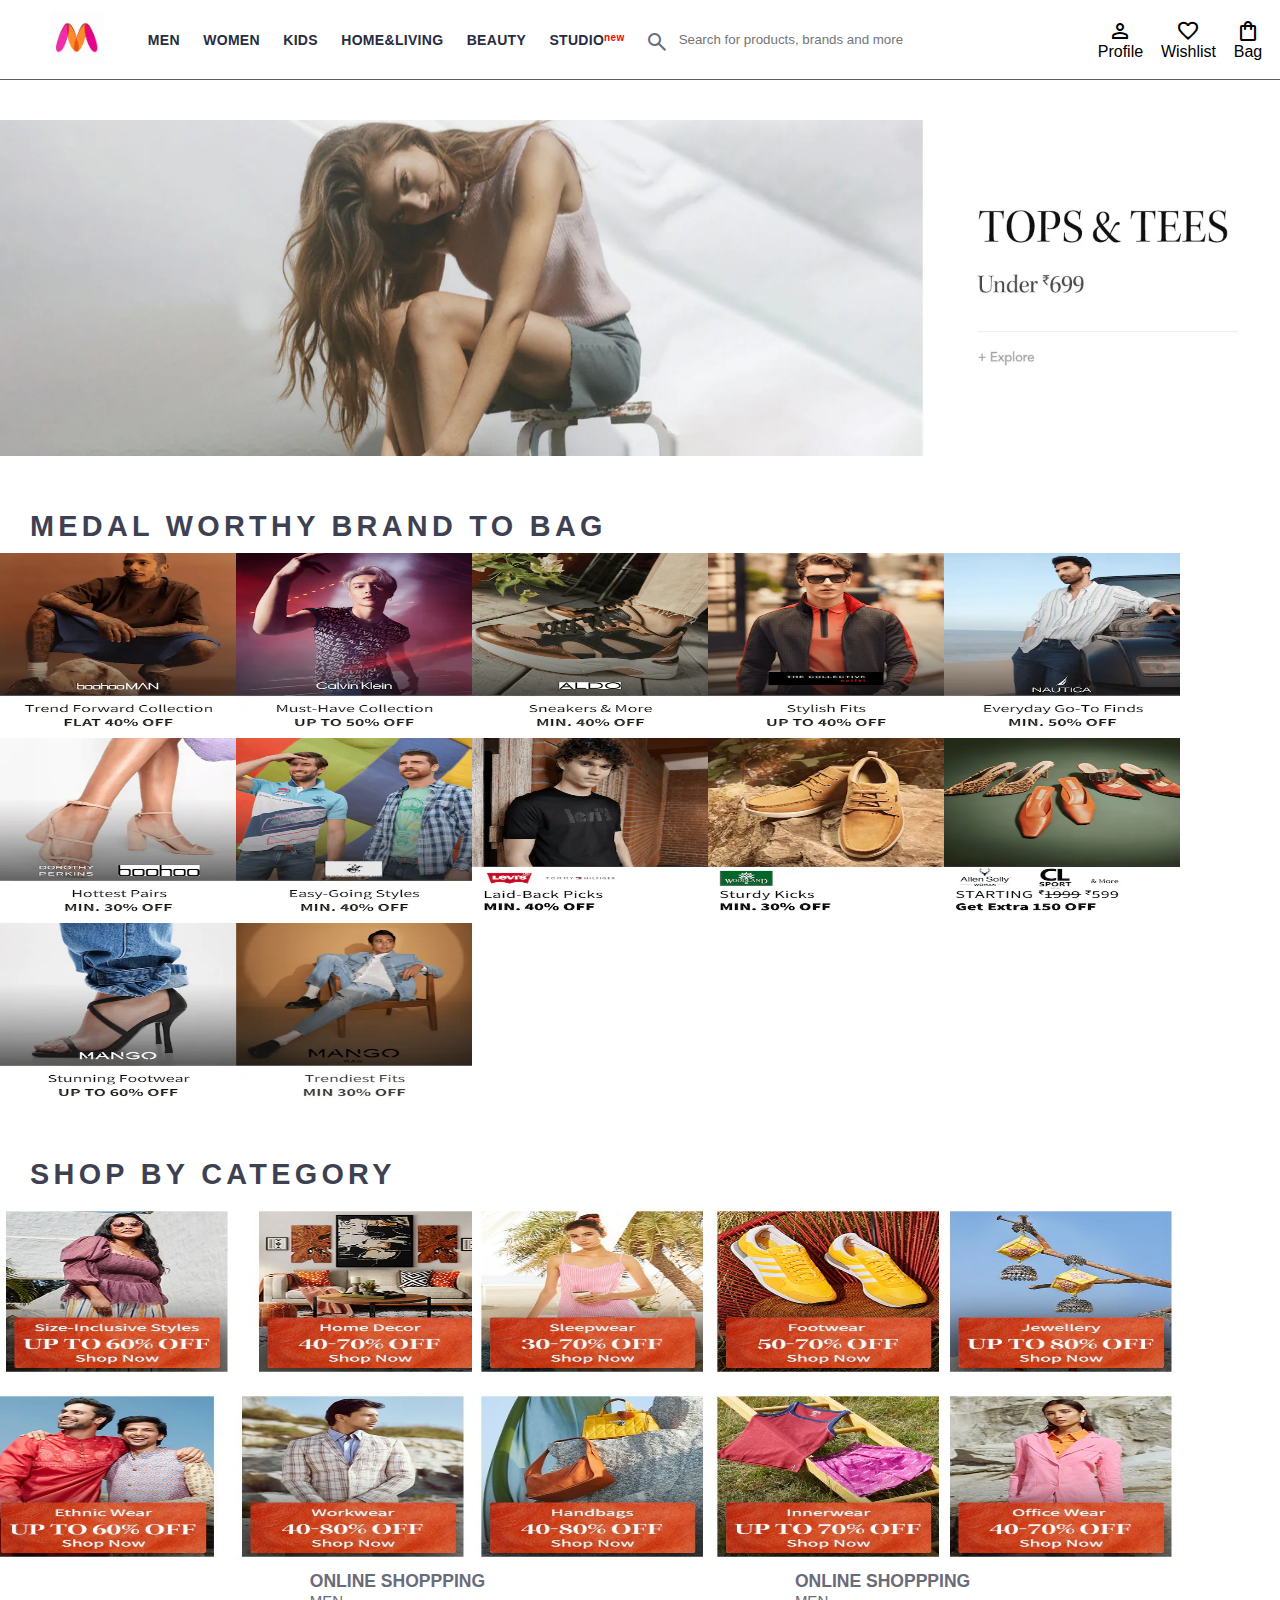
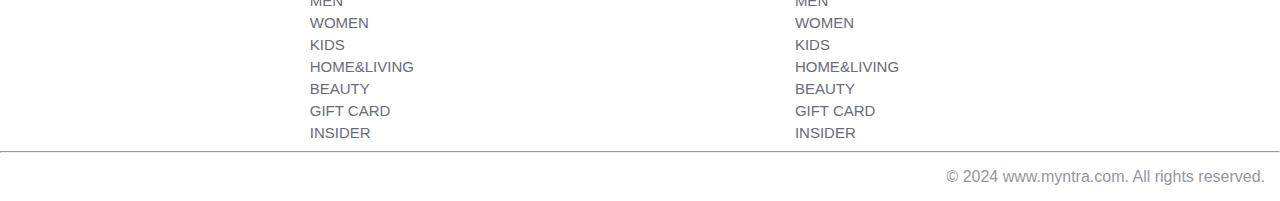
<file: index.html>
<!DOCTYPE html>
<html lang="en">
<head>

    <meta charset="UTF-8">
    <meta name="viewport" content="width=device-width, initial-scale=1.0">
    <title>myntra clone</title>
    <link rel="stylesheet" href="style.css">
    <link rel="stylesheet" href="https://fonts.googleapis.com/css2?family=Material+Symbols+Outlined:opsz,wght,FILL,GRAD@20..48,100..700,0..1,-50..200" />
</head>
<body>
    <header>
        <div class="logo_container">
            <a href="#"><image class="myntra_home" src="download.jpeg"alt="myntra_home"</a>
        </div>
        <nav class="nav_bar">
            <a href="#">MEN</a>
            <a href="#">WOMEN</a>
            <a href="#">KIDS </a>
            <a href="#">HOME&LIVING </a>
            <a href="#">BEAUTY </a>
            <a href="#">STUDIO <sup>new</sup></a>
      
        </nav>

        <div class="search_bar">
            
            <span class="material-symbols-outlined search_icon">
                search
                </span>
            <input  class="search_input" placeholder="Search for products, brands and more">
        </div>
        <div class="action_bar">
        <div class="action_container">
        <span class="material-symbols-outlined "> person</span>
        <span class="action_name">Profile</span>
        </div>

        <div class="action_container">
        <span class="material-symbols-outlined action_icon">
            favorite
            </span>
        <span class="action_name">Wishlist</span>
        </div>

        <div class="action_container">
        <span class="material-symbols-outlined action_icon"> shopping_bag </span>
        <span class="action_name">Bag</span>
        </div>

        </div>
    </header>
    <main>
    <div class="banner_container">
        <img class="banner_image" src="banner.jpg" alt="main banner">
    </div>
    <div class="category_heading">medal worthy brand to bag</div>
    <div class="category_item">
        
        
        <a href="#"><img class="offer_image" src="1.png" alt="offer_image" ></a>
        <a href="#"><img class="offer_image" src="2.png" alt="offer_image" ></a>
        <a href="#"><img class="offer_image" src="3.png" alt="offer_image" ></a>
        <a href="#"><img class="offer_image" src="4.png" alt="offer_image" ></a>
        <a href="#"><img class="offer_image" src="5.png" alt="offer_image" ></a>
        <a href="#"><img class="offer_image" src="6.png" alt="offer_image" ></a>
        <a href="#"><img class="offer_image" src="7.png" alt="offer_image" ></a>
        <a href="#"><img class="offer_image" src="8.png" alt="offer_image" ></a>
        <a href="#"><img class="offer_image" src="9.png" alt="offer_image" ></a>
        <a href="#"><img class="offer_image" src="10.png" alt="offer_image" ></a>
        <a href="#"><img class="offer_image" src="11.png" alt="offer_image" ></a>
        <a href="#"><img class="offer_image" src="12.png" alt="offer_image" ></a>
    </div>
        
    
    <div class="category_heading">SHOP BY CATEGORY</div>
    <div class="category_item">
    
        
        
        <a href="#"><img class="category_image" src="1.jpg" alt="category_image" ></a>
        <a href="#"><img class="category_image" src="2.jpg" alt="category_image" ></a>
        <a href="#"><img class="category_image" src="3.jpg" alt="category_image" ></a>
        <a href="#"><img class="category_image" src="4.jpg" alt="category_image" ></a>
        <a href="#"><img class="category_image" src="5.jpg" alt="category_image" ></a>
        <a href="#"><img class="category_image" src="6.jpg" alt="category_image" ></a>
        <a href="#"><img class="category_image" src="7.jpg" alt="category_image" ></a>
        <a href="#"><img class="category_image" src="8.jpg" alt="category_image" ></a>
        <a href="#"><img class="category_image" src="9.jpg" alt="category_image" ></a>
        <a href="#"><img class="category_image" src="10.jpg" alt="category_image" ></a>
        
        
    </div>
    </main>
    <footer>
        <div class="footer_container">
        <div class="footer_column">
            <h3>ONLINE SHOPPPING</h3>
            <a href="#">MEN</a>
            <a href="#">WOMEN</a>
            <a href="#">KIDS </a>
            <a href="#">HOME&LIVING </a>
            <a href="#">BEAUTY </a>
            <a href="#">GIFT CARD</a>
            <a href="#">INSIDER</a>


        </div>
        <div class="footer_column">
            <h3>ONLINE SHOPPPING</h3>
            <a href="#">MEN</a>
            <a href="#">WOMEN</a>
            <a href="#">KIDS </a>
            <a href="#">HOME&LIVING </a>
            <a href="#">BEAUTY </a>
            <a href="#">GIFT CARD</a>
            <a href="#">INSIDER</a>
        </div>
        </div>
        <hr>
        <div class="copyright">
            © 2024 www.myntra.com. All rights reserved.
        </div>

    </footer>
</body>
</html>
</file>
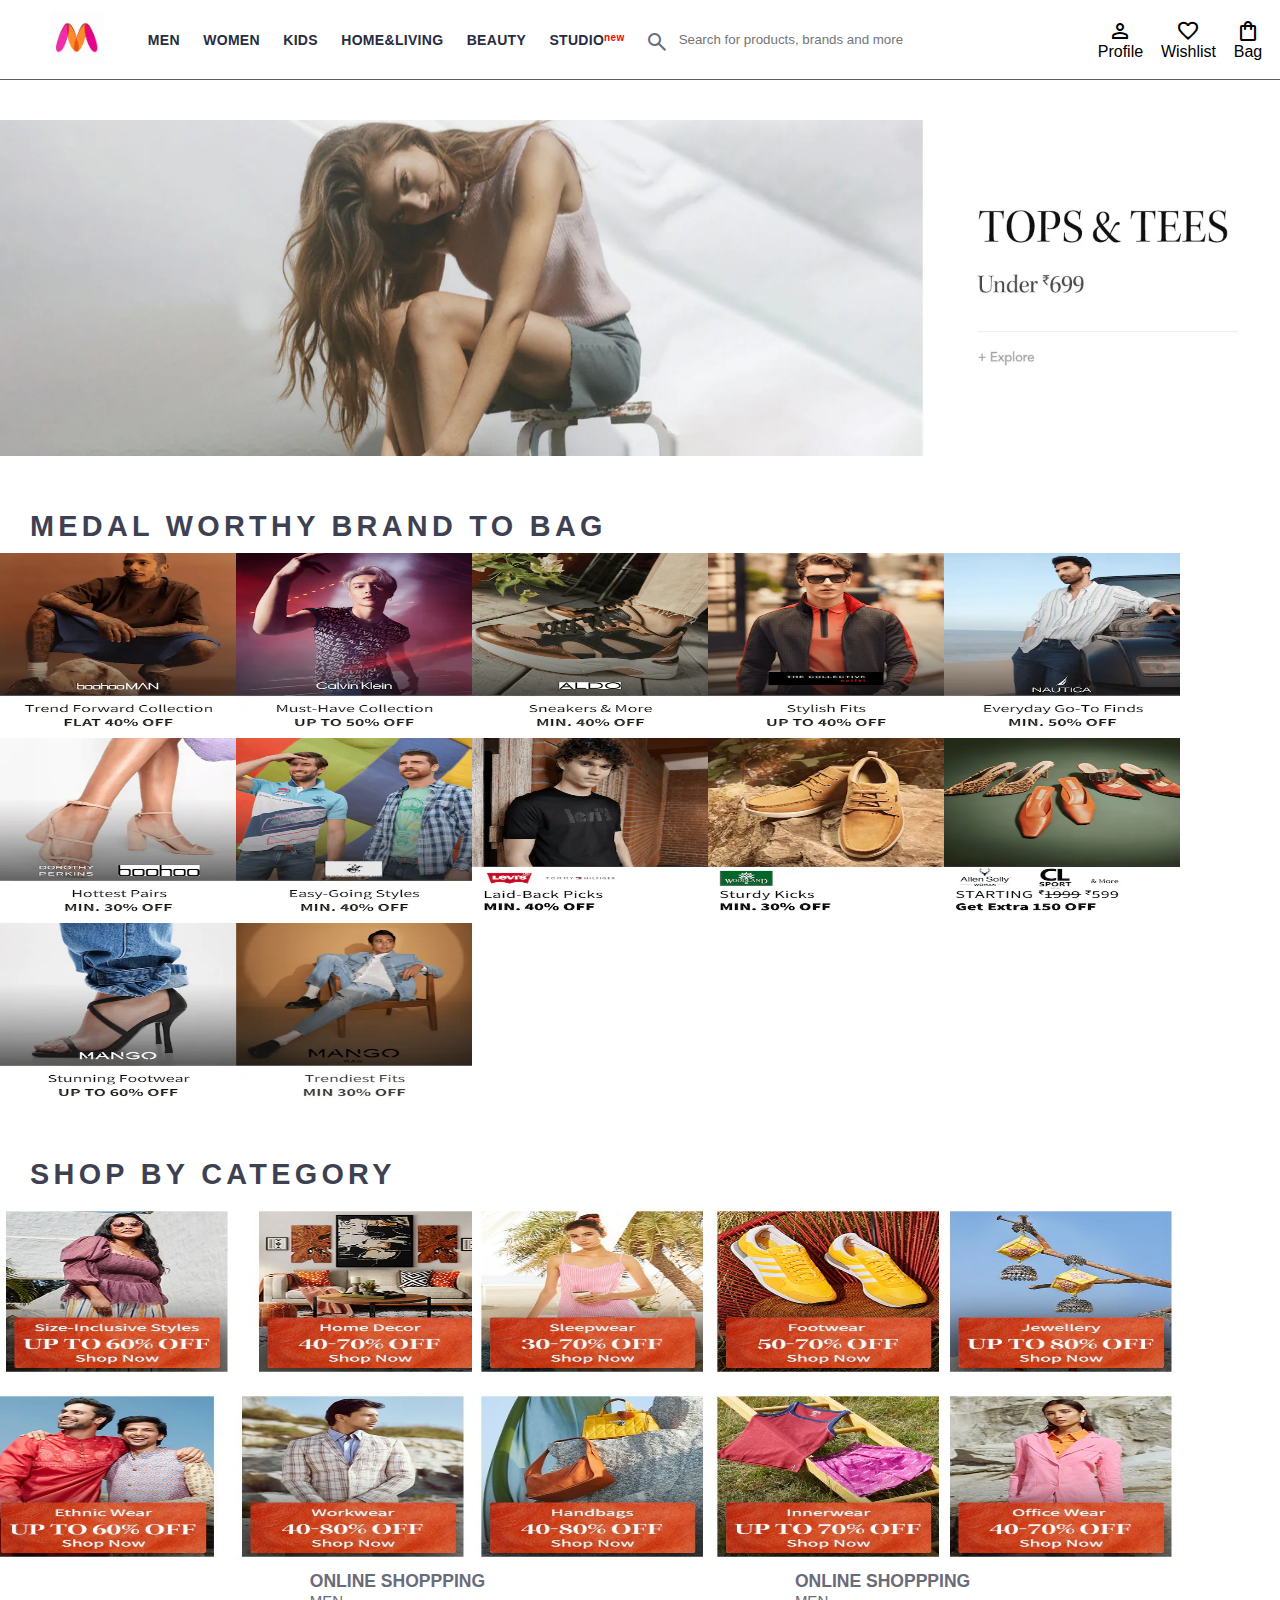
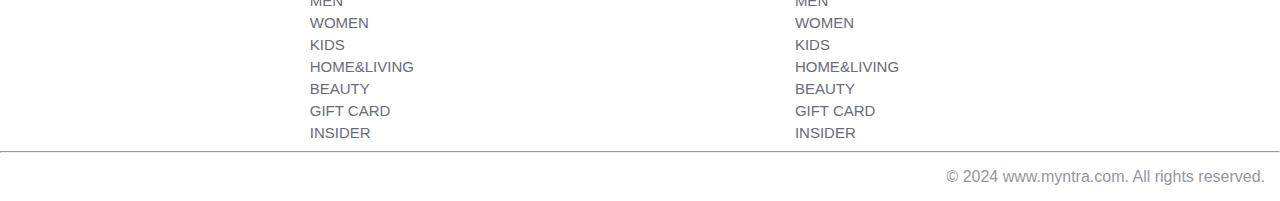
<file: index[1].html>
<!DOCTYPE html>
<html lang="en">
<head>

    <meta charset="UTF-8">
    <meta name="viewport" content="width=device-width, initial-scale=1.0">
    <title>myntra clone</title>
    <link rel="stylesheet" href="style.css">
    <link rel="stylesheet" href="https://fonts.googleapis.com/css2?family=Material+Symbols+Outlined:opsz,wght,FILL,GRAD@20..48,100..700,0..1,-50..200" />
</head>
<body>
    <header>
        <div class="logo_container">
            <a href="#"><image class="myntra_home" src="download.jpeg"alt="myntra_home"</a>
        </div>
        <nav class="nav_bar">
            <a href="#">MEN</a>
            <a href="#">WOMEN</a>
            <a href="#">KIDS </a>
            <a href="#">HOME&LIVING </a>
            <a href="#">BEAUTY </a>
            <a href="#">STUDIO <sup>new</sup></a>
      
        </nav>

        <div class="search_bar">
            
            <span class="material-symbols-outlined search_icon">
                search
                </span>
            <input  class="search_input" placeholder="Search for products, brands and more">
        </div>
        <div class="action_bar">
        <div class="action_container">
        <span class="material-symbols-outlined "> person</span>
        <span class="action_name">Profile</span>
        </div>

        <div class="action_container">
        <span class="material-symbols-outlined action_icon">
            favorite
            </span>
        <span class="action_name">Wishlist</span>
        </div>

        <div class="action_container">
        <span class="material-symbols-outlined action_icon"> shopping_bag </span>
        <span class="action_name">Bag</span>
        </div>

        </div>
    </header>
    <main>
    <div class="banner_container">
        <img class="banner_image" src="banner.jpg" alt="main banner">
    </div>
    <div class="category_heading">medal worthy brand to bag</div>
    <div class="category_item">
        
        
        <a href="#"><img class="offer_image" src="1.png" alt="offer_image" ></a>
        <a href="#"><img class="offer_image" src="2.png" alt="offer_image" ></a>
        <a href="#"><img class="offer_image" src="3.png" alt="offer_image" ></a>
        <a href="#"><img class="offer_image" src="4.png" alt="offer_image" ></a>
        <a href="#"><img class="offer_image" src="5.png" alt="offer_image" ></a>
        <a href="#"><img class="offer_image" src="6.png" alt="offer_image" ></a>
        <a href="#"><img class="offer_image" src="7.png" alt="offer_image" ></a>
        <a href="#"><img class="offer_image" src="8.png" alt="offer_image" ></a>
        <a href="#"><img class="offer_image" src="9.png" alt="offer_image" ></a>
        <a href="#"><img class="offer_image" src="10.png" alt="offer_image" ></a>
        <a href="#"><img class="offer_image" src="11.png" alt="offer_image" ></a>
        <a href="#"><img class="offer_image" src="12.png" alt="offer_image" ></a>
    </div>
        
    
    <div class="category_heading">SHOP BY CATEGORY</div>
    <div class="category_item">
    
        
        
        <a href="#"><img class="category_image" src="1.jpg" alt="category_image" ></a>
        <a href="#"><img class="category_image" src="2.jpg" alt="category_image" ></a>
        <a href="#"><img class="category_image" src="3.jpg" alt="category_image" ></a>
        <a href="#"><img class="category_image" src="4.jpg" alt="category_image" ></a>
        <a href="#"><img class="category_image" src="5.jpg" alt="category_image" ></a>
        <a href="#"><img class="category_image" src="6.jpg" alt="category_image" ></a>
        <a href="#"><img class="category_image" src="7.jpg" alt="category_image" ></a>
        <a href="#"><img class="category_image" src="8.jpg" alt="category_image" ></a>
        <a href="#"><img class="category_image" src="9.jpg" alt="category_image" ></a>
        <a href="#"><img class="category_image" src="10.jpg" alt="category_image" ></a>
        
        
    </div>
    </main>
    <footer>
        <div class="footer_container">
        <div class="footer_column">
            <h3>ONLINE SHOPPPING</h3>
            <a href="#">MEN</a>
            <a href="#">WOMEN</a>
            <a href="#">KIDS </a>
            <a href="#">HOME&LIVING </a>
            <a href="#">BEAUTY </a>
            <a href="#">GIFT CARD</a>
            <a href="#">INSIDER</a>


        </div>
        <div class="footer_column">
            <h3>ONLINE SHOPPPING</h3>
            <a href="#">MEN</a>
            <a href="#">WOMEN</a>
            <a href="#">KIDS </a>
            <a href="#">HOME&LIVING </a>
            <a href="#">BEAUTY </a>
            <a href="#">GIFT CARD</a>
            <a href="#">INSIDER</a>
        </div>
        </div>
        <hr>
        <div class="copyright">
            © 2024 www.myntra.com. All rights reserved.
        </div>

    </footer>
<!-- Code injected by live-server -->
<script>
	// <![CDATA[  <-- For SVG support
	if ('WebSocket' in window) {
		(function () {
			function refreshCSS() {
				var sheets = [].slice.call(document.getElementsByTagName("link"));
				var head = document.getElementsByTagName("head")[0];
				for (var i = 0; i < sheets.length; ++i) {
					var elem = sheets[i];
					var parent = elem.parentElement || head;
					parent.removeChild(elem);
					var rel = elem.rel;
					if (elem.href && typeof rel != "string" || rel.length == 0 || rel.toLowerCase() == "stylesheet") {
						var url = elem.href.replace(/(&|\?)_cacheOverride=\d+/, '');
						elem.href = url + (url.indexOf('?') >= 0 ? '&' : '?') + '_cacheOverride=' + (new Date().valueOf());
					}
					parent.appendChild(elem);
				}
			}
			var protocol = window.location.protocol === 'http:' ? 'ws://' : 'wss://';
			var address = protocol + window.location.host + window.location.pathname + '/ws';
			var socket = new WebSocket(address);
			socket.onmessage = function (msg) {
				if (msg.data == 'reload') window.location.reload();
				else if (msg.data == 'refreshcss') refreshCSS();
			};
			if (sessionStorage && !sessionStorage.getItem('IsThisFirstTime_Log_From_LiveServer')) {
				console.log('Live reload enabled.');
				sessionStorage.setItem('IsThisFirstTime_Log_From_LiveServer', true);
			}
		})();
	}
	else {
		console.error('Upgrade your browser. This Browser is NOT supported WebSocket for Live-Reloading.');
	}
	// ]]>
</script>
</body>
</html>
</file>
<file: style.css>
*{
    margin:0;
    padding:0;
    font-family: Assistant,-apple-system,BlinkMacSystemFont,Segoe UI,Roboto,Helvetica,Arial,sans-serif;
    box-sizing: border-box;

} 
header{


    display:flex ;
    background-color:white;
    height: 80px;
    justify-content:space-between;
    align-items: center;
    border-bottom: 1px solid#605d5d;

}
.myntra_home{i

height: 36px;
width: 53px;
}
.logo_container{
    margin-left: 4%;

}
.action_bar{
    margin-left: 4%;
}
.nav_bar{
    display:flex;
    min-width: 500px;
    justify-content: space-between;
    align-items: center;
    
}
.nav_bar a{
    display: flex;
    justify-content: space-between;
    font-size: 14px;
    letter-spacing: .3px;
    color: #282c3f;
    font-weight: 700;
    text-decoration: none;
    padding:28px 0;
    box-sizing: content-box;

}
.nav_bar a:hover{
    border-bottom:4px solid#f54e77;
}
.nav_bar a sup{
    color:red;
    font-size: 10px;
}
.search_bar{
    display: flex;
    height: 40px;
    min-width: 200px;
    width: 30%;
    align-items: center;
    

}
.search_input{
    background-color: white;
    color: #696e79;
    flex-grow: 10;
    height: 40px;
    border-radius:0 4px 4px 0;
    border:0;


}
.search_icon{
    box-sizing: content-box;
    height: 20px;
    padding:10px;
    background-color: white;
    color: #696e79;
    font-weight: 300;
    border-radius:4px 0 0 4px;

}
.action_bar{
    display:flex;
    min-width: 200px;
    justify-content: space-evenly;
}
.action_container{
    display: flex;
    flex-direction: column;
    align-items: center;

}
/*main section*/
.banner_container{
    margin:40px 0;
}
.banner_image{
    width:100%;

}
.category_heading{
    text-transform: uppercase;
    color: #3e4152;
    letter-spacing: .15em;
    font-size: 1.8em;
    margin: 50px 0 10px 30px;
    max-height: 5em;
    font-weight: 700;

}
.category_item{
    display: flex;
    flex-wrap: wrap;
}
.offer_image{
    width: 236px;
    height:181px ;

}
.category_image{
    width: 236px;
    height:181px ;
}
.footer_container{
    color: #696b79;
    display: flex;
    font-size: 15px;
    text-decoration: none;
    padding-bottom: 5px;
    cursor: pointer;
    line-height: normal;
    justify-content: space-evenly;

}
.footer_column{
    display: flex;
    flex-direction: column;
}
.footer_column a{
    color: #696b79;
    display: flex;
    font-size: 15px;
    text-decoration: none;
    padding-bottom: 5px;
    

}
.copyright{
    color: #94969f;
    text-align: end;
    padding: 15px;
}
</file>
